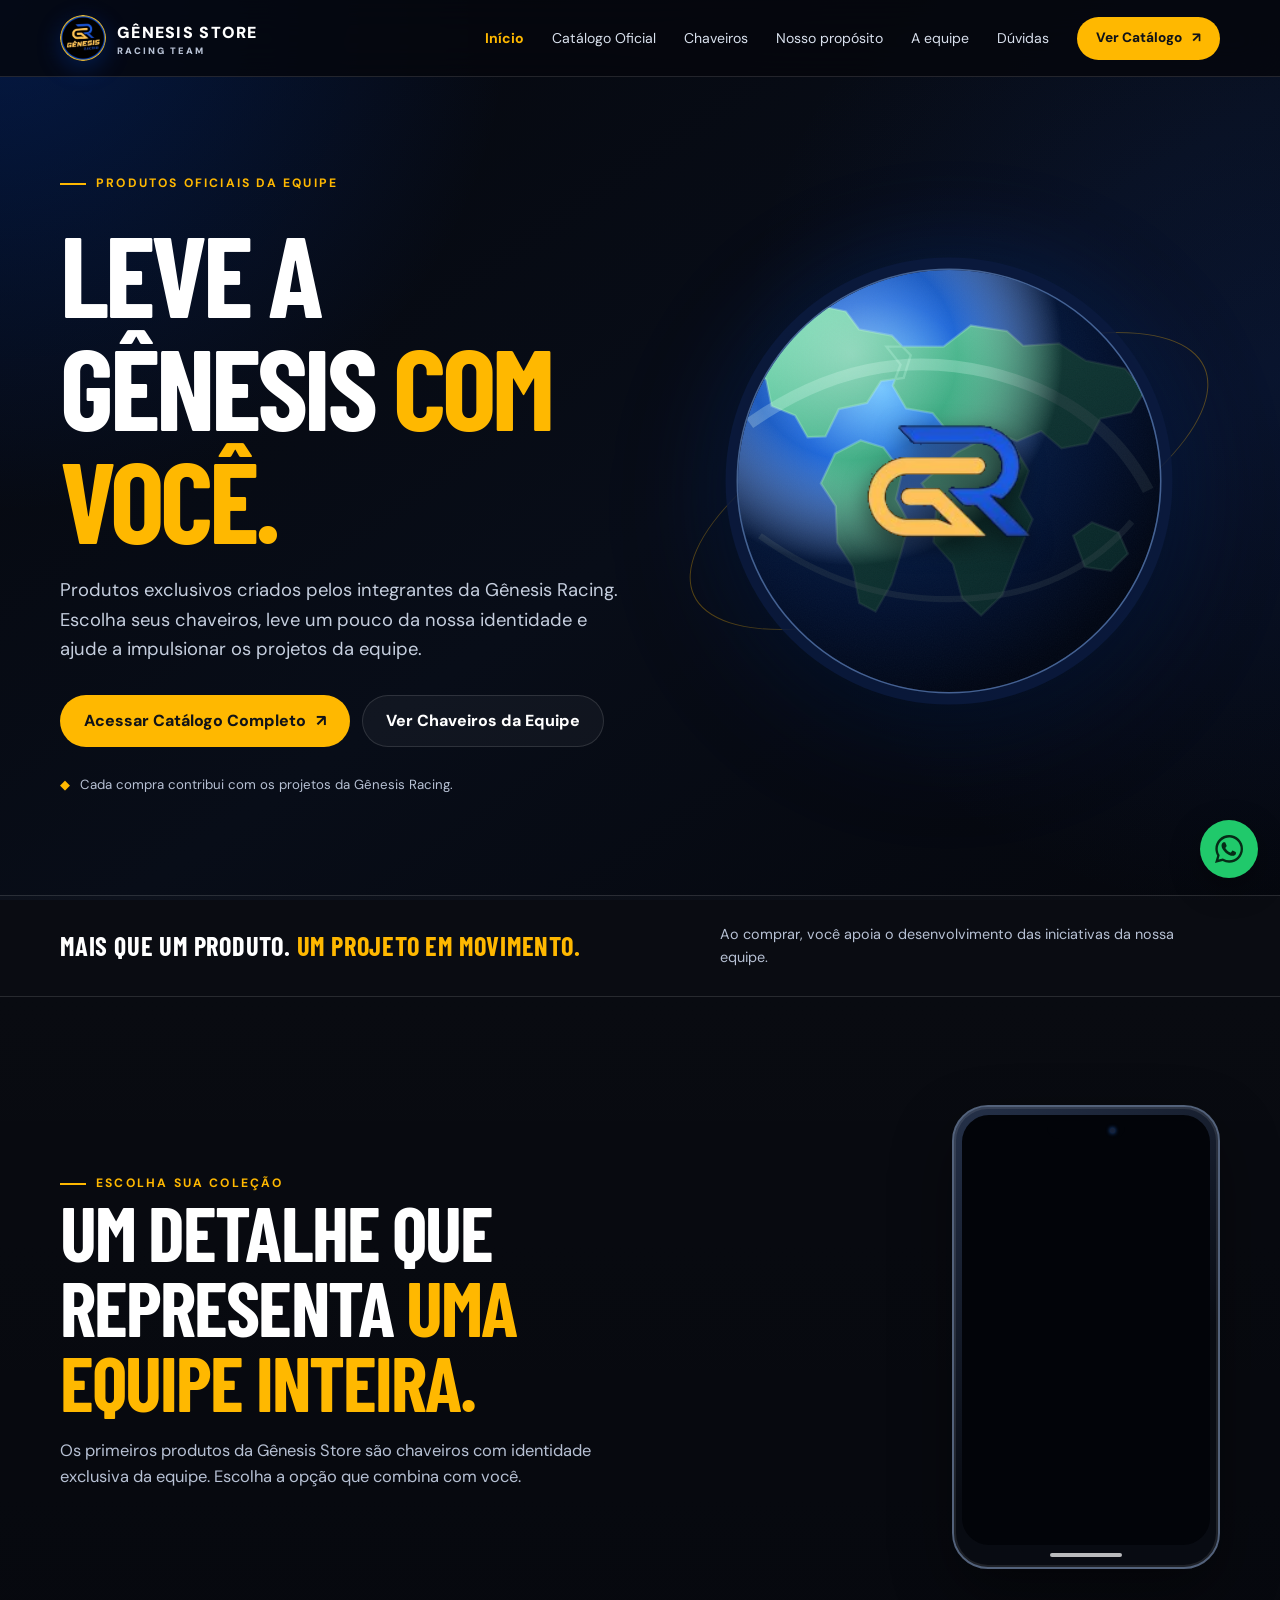
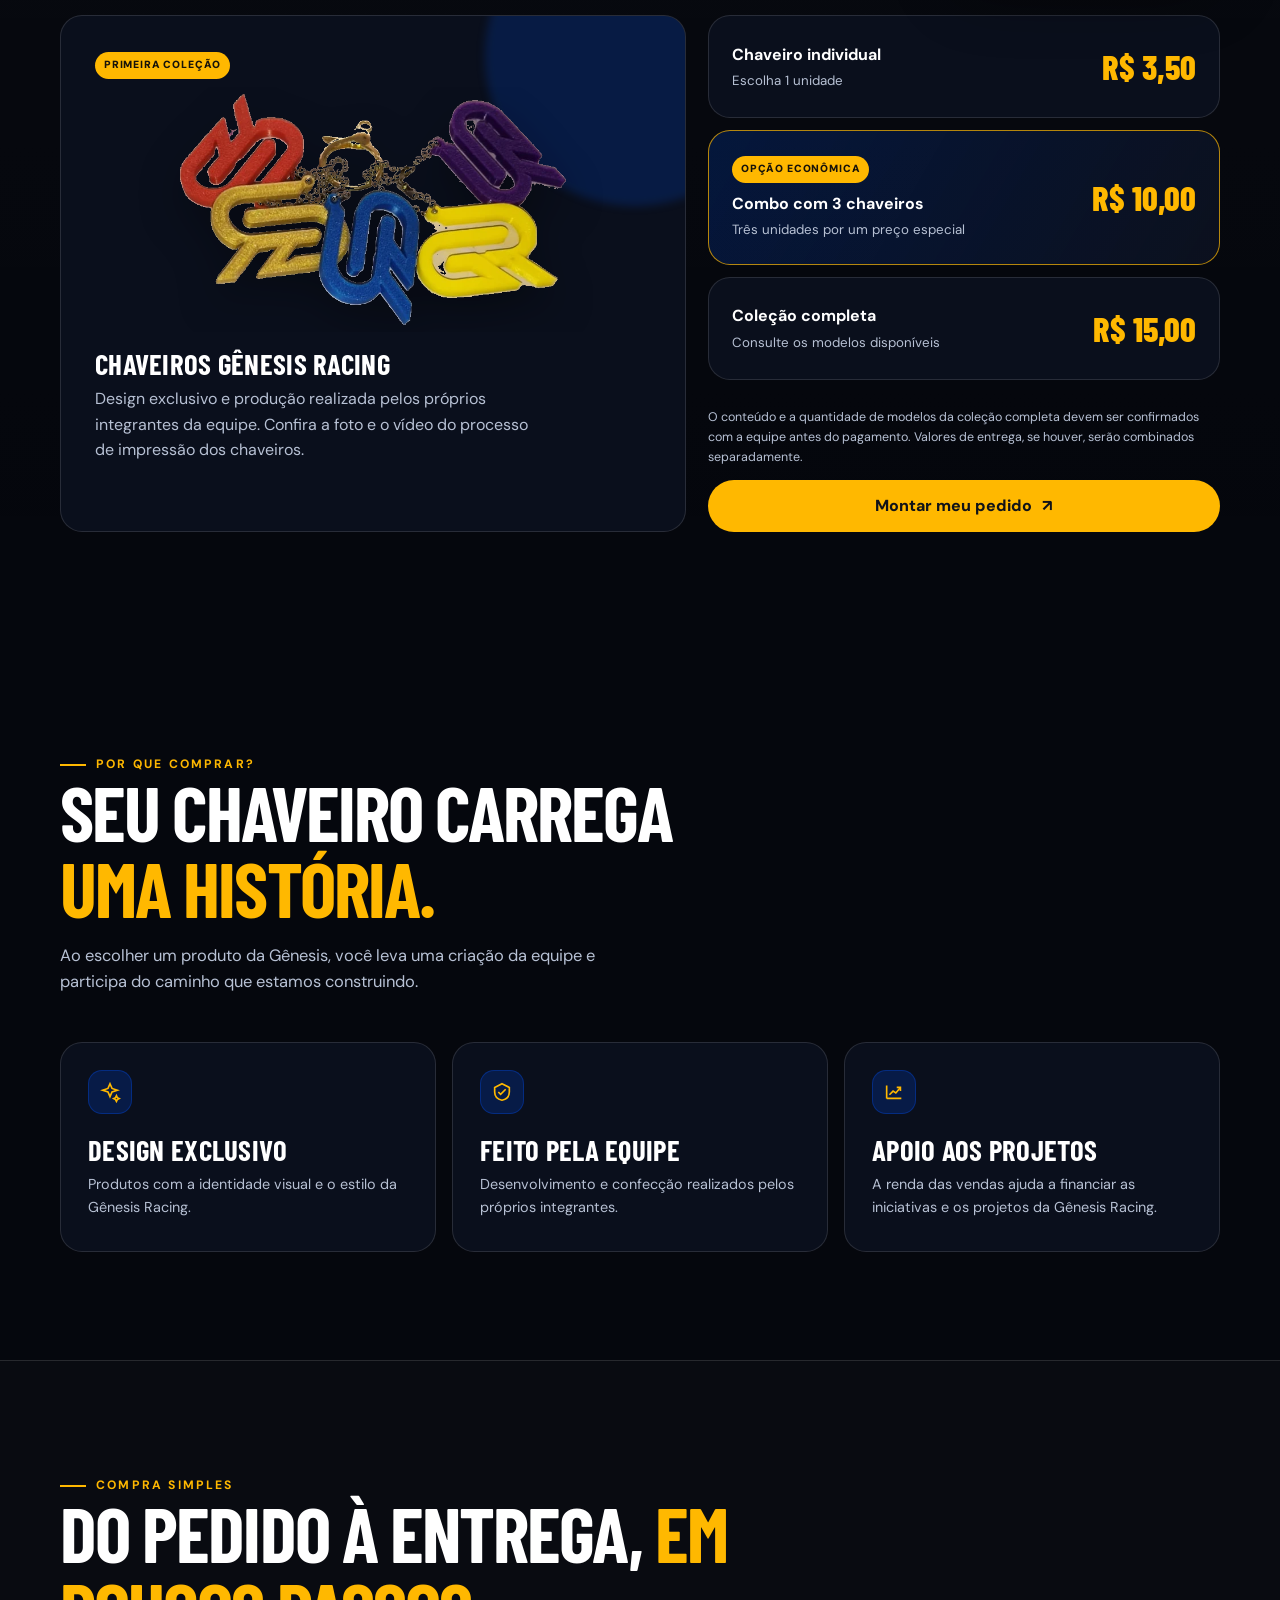
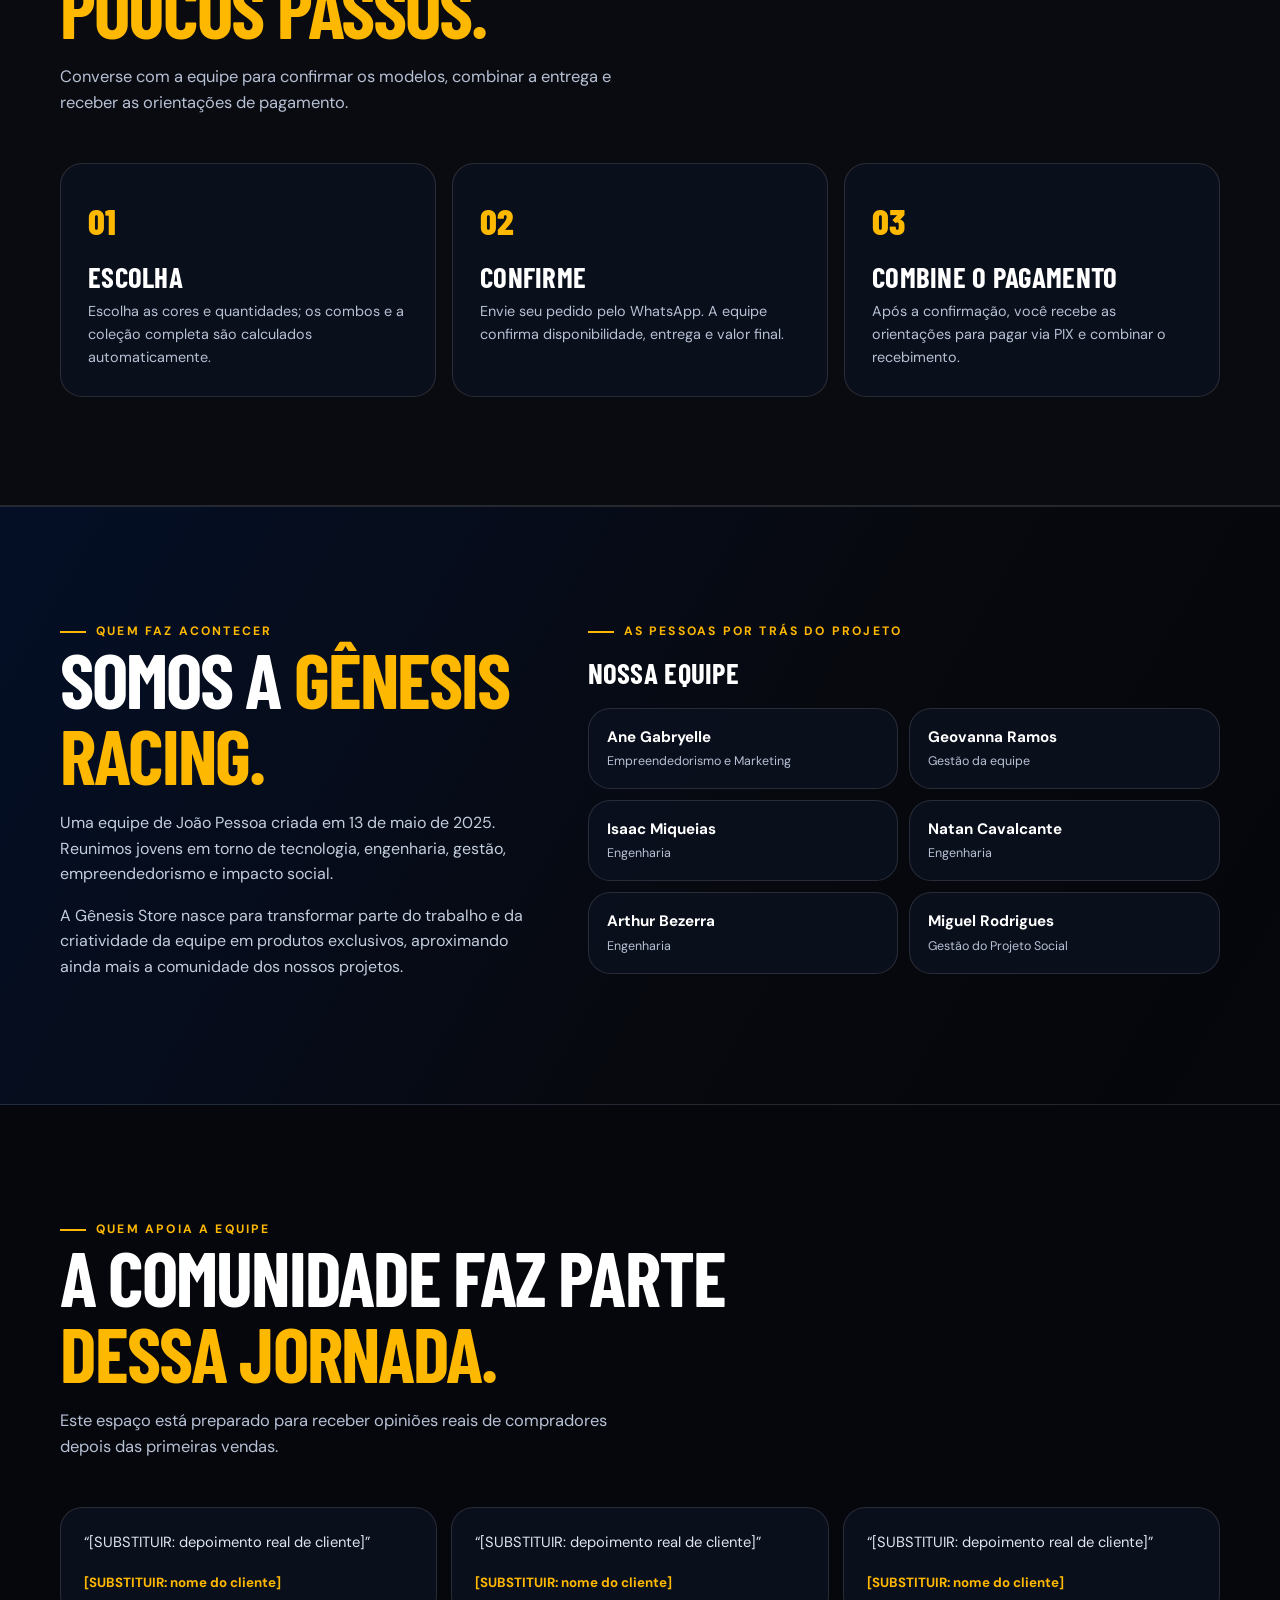
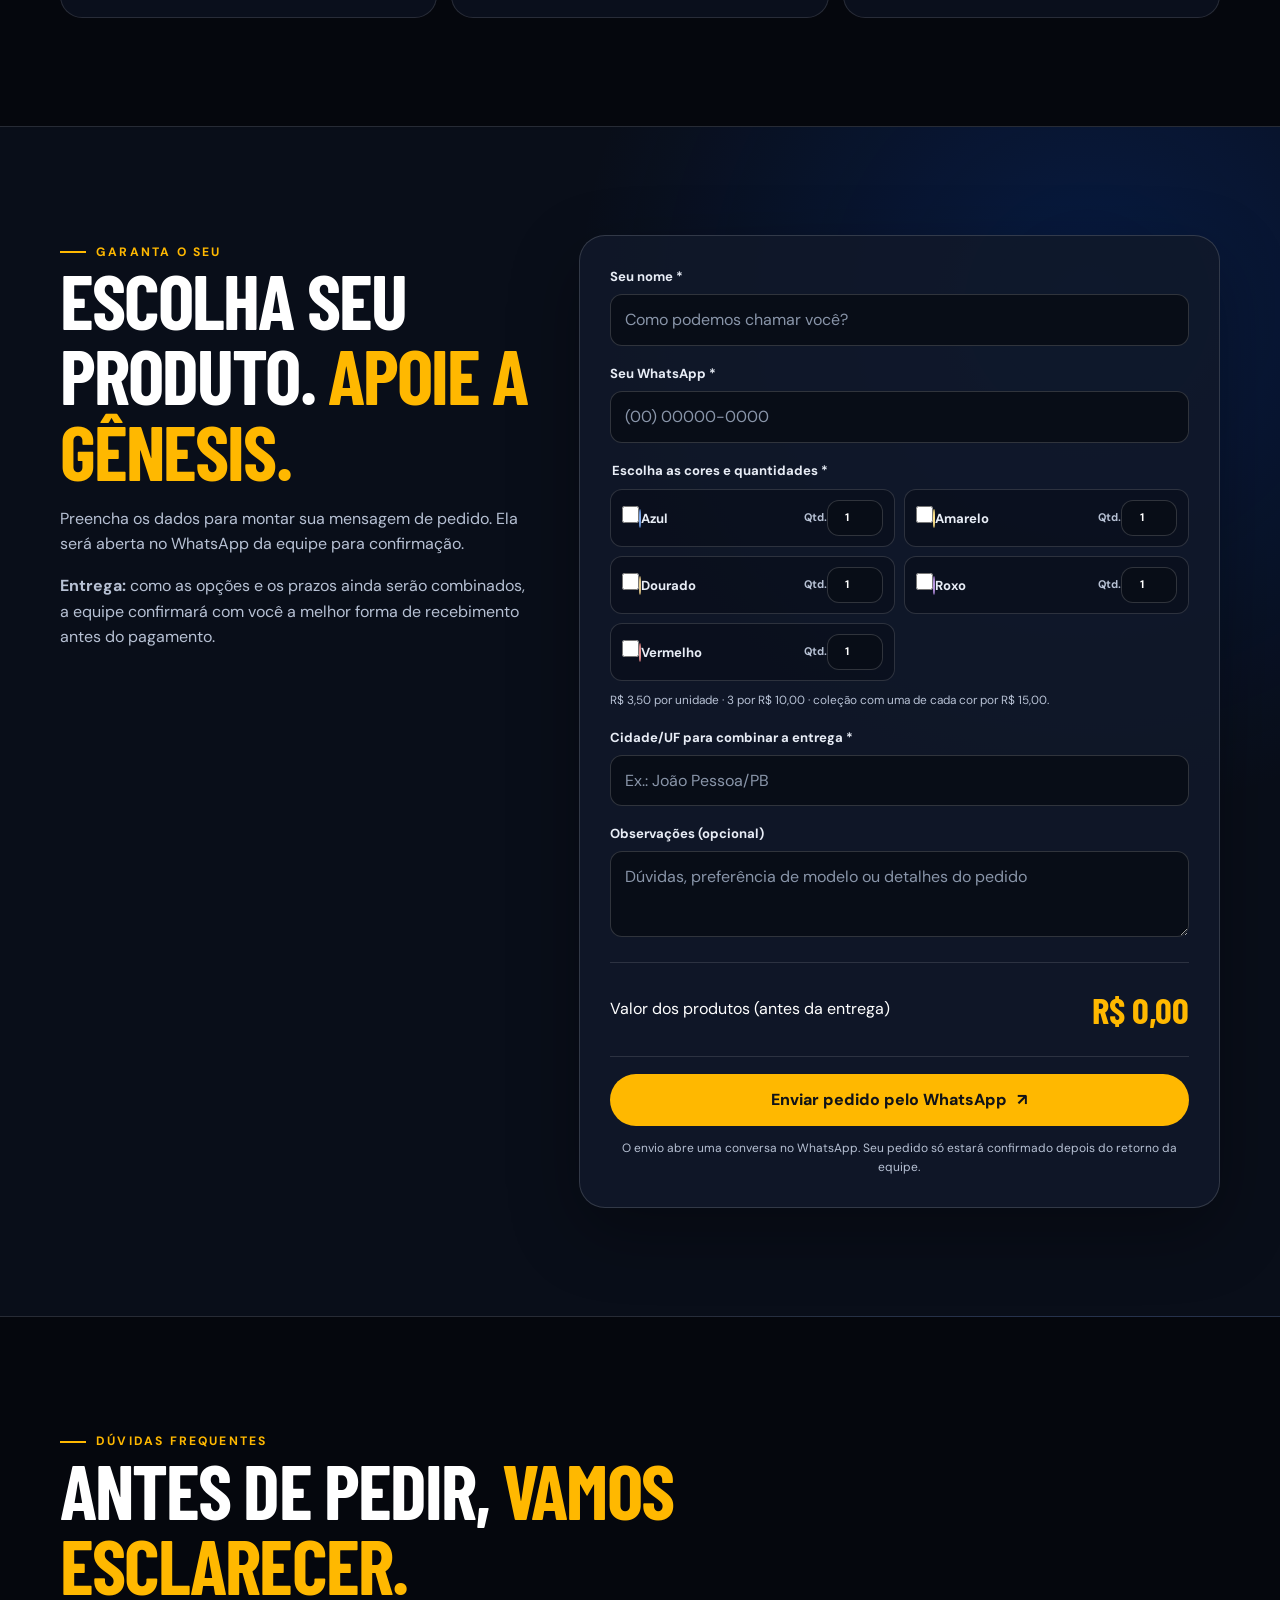
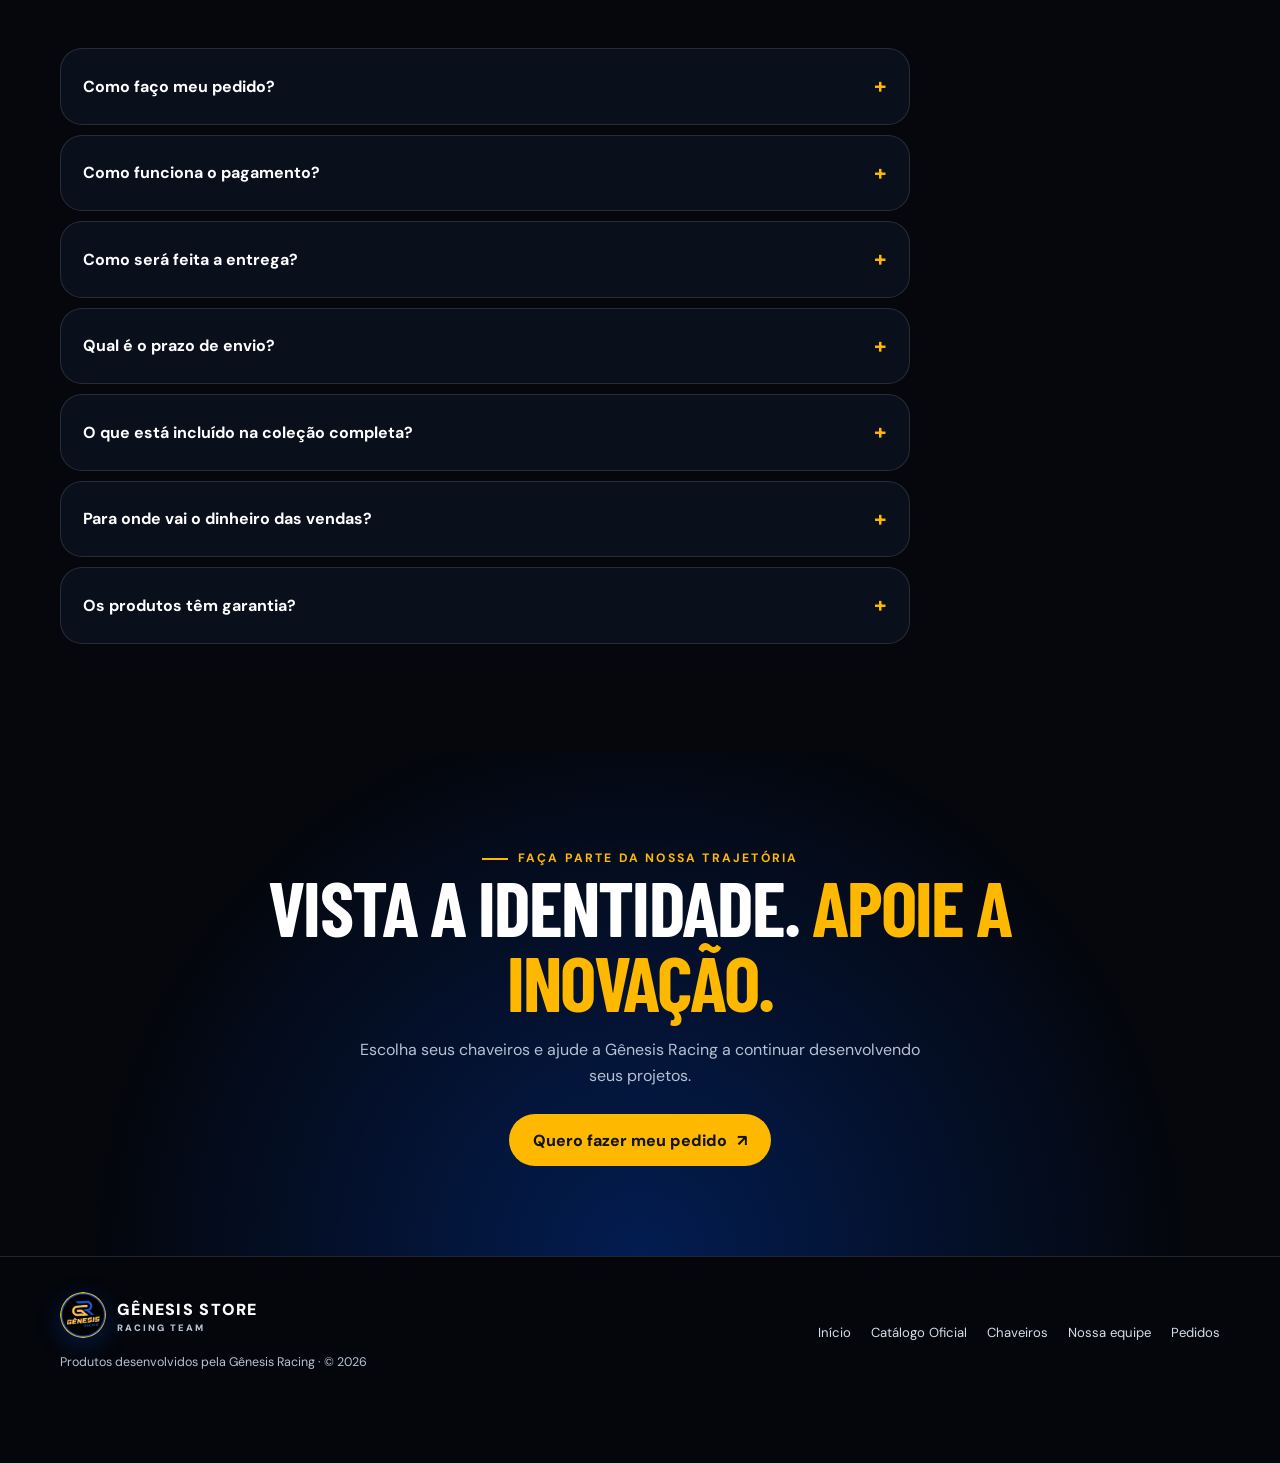
<file: index.html>
<!DOCTYPE html>
<html lang="pt-BR">
<head>
  <meta charset="UTF-8">
  <meta name="viewport" content="width=device-width, initial-scale=1.0">
  <meta name="theme-color" content="#05070d">
  <meta name="description" content="Conheça os produtos exclusivos da Gênesis Racing. Adquira chaveiros desenvolvidos pela equipe e ajude a impulsionar nossos projetos.">
  <meta property="og:title" content="Gênesis Store | Produtos exclusivos Gênesis Racing">
  <meta property="og:description" content="Leve um pedaço da Gênesis Racing com você. Conheça nossos chaveiros e apoie os projetos da equipe.">
  <meta property="og:type" content="website">
  <meta property="og:url" content="[SUBSTITUIR: endereço do site]">
  <title>Gênesis Store | Produtos exclusivos Gênesis Racing</title>
  <link rel="icon" type="image/svg+xml" href="data:image/svg+xml,%3Csvg xmlns='http://www.w3.org/2000/svg' viewBox='0 0 64 64'%3E%3Crect width='64' height='64' rx='16' fill='%230048d6'/%3E%3Cpath d='M45 18H29a14 14 0 1 0 0 28h8V34h-9' fill='none' stroke='%23ffb800' stroke-width='7' stroke-linecap='round' stroke-linejoin='round'/%3E%3C/svg%3E">
  <link rel="preconnect" href="https://fonts.googleapis.com">
  <link rel="preconnect" href="https://fonts.gstatic.com" crossorigin>
  <link href="https://fonts.googleapis.com/css2?family=Barlow+Condensed:wght@600;700;800;900&family=DM+Sans:wght@400;500;600;700&display=swap" rel="stylesheet">
  
  <script type="application/ld+json">
  {
    "@context": "https://schema.org",
    "@type": "Store",
    "name": "Gênesis Store",
    "description": "Loja de produtos exclusivos desenvolvidos pela equipe Gênesis Racing.",
    "areaServed": "BR",
    "currenciesAccepted": "BRL",
    "paymentAccepted": "PIX",
    "parentOrganization": {
      "@type": "Organization",
      "name": "Gênesis Racing",
      "foundingDate": "2025-05-13",
      "numberOfEmployees": 6
    }
  }
  </script>

  <script type="application/ld+json">
  {
    "@context": "https://schema.org",
    "@type": "FAQPage",
    "mainEntity": [
      {"@type":"Question","name":"Como faço meu pedido?","acceptedAnswer":{"@type":"Answer","text":"Preencha o formulário da página. O WhatsApp será aberto com os dados do pedido para a equipe verificar a disponibilidade e confirmar os próximos passos."}},
      {"@type":"Question","name":"Como funciona o pagamento?","acceptedAnswer":{"@type":"Answer","text":"O pagamento será combinado diretamente com a equipe. Aguarde a confirmação do pedido e do valor final antes de pagar."}},
      {"@type":"Question","name":"Como será feita a entrega?","acceptedAnswer":{"@type":"Answer","text":"A forma de entrega será combinada diretamente pelo WhatsApp, de acordo com a cidade informada e as possibilidades disponíveis."}},
      {"@type":"Question","name":"Qual é o prazo de envio?","acceptedAnswer":{"@type":"Answer","text":"O prazo ainda não está definido. A equipe informará a previsão de recebimento durante a confirmação do pedido."}},
      {"@type":"Question","name":"O que está incluído na coleção completa?","acceptedAnswer":{"@type":"Answer","text":"A composição e a quantidade de modelos da coleção completa precisam ser confirmadas com a equipe antes da compra."}},
      {"@type":"Question","name":"Para onde vai o dinheiro das vendas?","acceptedAnswer":{"@type":"Answer","text":"A renda obtida com a venda dos produtos ajuda a financiar os projetos e as iniciativas da Gênesis Racing."}},
      {"@type":"Question","name":"Os produtos têm garantia?","acceptedAnswer":{"@type":"Answer","text":"A equipe não oferece uma garantia comercial adicional. Isso não afasta os direitos que o consumidor possui conforme a legislação aplicável. Se houver algum problema com o produto, entre em contato pelo WhatsApp."}}
    ]
  }
  </script>

  <!-- Estilos externalizados -->
  <link rel="stylesheet" href="css/styles.css">
</head>
<body>
  <!-- CABEÇALHO E MENU -->
  <header class="topbar">
    <div class="container nav">
      <a class="brand" href="#inicio" aria-label="Gênesis Store - início">
        <img class="brand-logo" src="genesis-assets/logo-circular.webp" alt="Logo Gênesis Racing">
        <span>GÊNESIS STORE<small>RACING TEAM</small></span>
      </a>
      <button class="menu-toggle" id="menuToggle" aria-label="Abrir menu" aria-expanded="false">MENU</button>
      <nav class="nav-links" id="navLinks" aria-label="Navegação principal">
        <a href="index.html" style="color: var(--yellow); font-weight: 700;">Início</a>
        <a href="catalogo.html">Catálogo Oficial</a>
        <a href="#produtos">Chaveiros</a>
        <a href="#proposito">Nosso propósito</a>
        <a href="#equipe">A equipe</a>
        <a href="#duvidas">Dúvidas</a>
        <a class="btn" href="catalogo.html">Ver Catálogo <span aria-hidden="true">↗</span></a>
      </nav>
    </div>
  </header>

  <main>
    <!-- 1. APRESENTAÇÃO PRINCIPAL -->
    <section class="hero" id="inicio">
      <div class="container hero-grid">
        <div class="hero-copy reveal">
          <span class="eyebrow">Produtos oficiais da equipe</span>
          <h1>Leve a Gênesis <span class="accent">com você.</span></h1>
          <p>Produtos exclusivos criados pelos integrantes da Gênesis Racing. Escolha seus chaveiros, leve um pouco da nossa identidade e ajude a impulsionar os projetos da equipe.</p>
          <div class="hero-actions">
            <a class="btn" href="catalogo.html">Acessar Catálogo Completo <span aria-hidden="true">↗</span></a>
            <a class="btn secondary" href="#produtos">Ver Chaveiros da Equipe</a>
          </div>
          <div class="hero-note"><span>◆</span> Cada compra contribui com os projetos da Gênesis Racing.</div>
        </div>
        <div class="hero-art reveal" aria-label="Planeta Terra com a logo oficial da Gênesis Racing no centro">
          <div class="earth-wrap"><span class="earth-orbit" aria-hidden="true"></span><img class="earth-globe" src="genesis-assets/terra-realista.svg" alt="Terra com continentes visíveis"><img class="earth-logo" src="genesis-assets/logo-simbolo.webp" alt="Símbolo Gênesis Racing"></div>
        </div>
      </div>
    </section>

    <!-- FAIXA DE PROPÓSITO -->
    <section class="purpose-strip">
      <div class="container purpose-inner">
        <strong>Mais que um produto. <span class="accent">Um projeto em movimento.</span></strong>
        <p>Ao comprar, você apoia o desenvolvimento das iniciativas da nossa equipe.</p>
      </div>
    </section>

    <!-- 2. PRODUTOS E PREÇOS -->
    <section class="section products-section" id="produtos">
      <div class="container">
        <div class="section-head products-heading reveal">
          <div class="heading-copy"><span class="eyebrow">Escolha sua coleção</span>
          <h2>Um detalhe que representa <span class="accent">uma equipe inteira.</span></h2>
          <p>Os primeiros produtos da Gênesis Store são chaveiros com identidade exclusiva da equipe. Escolha a opção que combina com você.</p></div>
          <div class="phone-shell" aria-label="Celular exibindo a impressão dos chaveiros"><div class="phone-screen"><span class="phone-speaker" aria-hidden="true"></span><iframe style="width:100%; aspect-ratio:478/850; border:0; border-radius:21px; display:block;" src="https://www.youtube-nocookie.com/embed/QlysK0SUTPg?autoplay=1&mute=1&loop=1&playlist=QlysK0SUTPg&playsinline=1&rel=0" title="Vídeo da impressão dos chaveiros Gênesis Racing no YouTube Shorts" loading="lazy" allow="accelerometer; autoplay; clipboard-write; encrypted-media; gyroscope; picture-in-picture" allowfullscreen></iframe></div><span class="phone-home" aria-hidden="true"></span></div>
        </div>
        <div class="product-grid">
          <article class="product-showcase reveal">
            <span class="tag">Primeira coleção</span>
            <div class="mini-products"><img src="genesis-assets/chaveiros-recortados.webp" alt="Chaveiros coloridos Gênesis Racing feitos pela equipe" loading="lazy"></div>
            <h3>Chaveiros Gênesis Racing</h3>
            <p>Design exclusivo e produção realizada pelos próprios integrantes da equipe. Confira a foto e o vídeo do processo de impressão dos chaveiros.</p>
          </article>
          <div class="price-list reveal" aria-label="Tabela de preços">
            <article class="price-card">
              <div><strong>Chaveiro individual</strong><small>Escolha 1 unidade</small></div>
              <span class="price">R$ 3,50</span>
            </article>
            <article class="price-card featured">
              <div><span class="tag">Opção econômica</span><strong>Combo com 3 chaveiros</strong><small>Três unidades por um preço especial</small></div>
              <span class="price">R$ 10,00</span>
            </article>
            <article class="price-card">
              <div><strong>Coleção completa</strong><small>Consulte os modelos disponíveis</small></div>
              <span class="price">R$ 15,00</span>
            </article>
            <p class="fine-print">O conteúdo e a quantidade de modelos da coleção completa devem ser confirmados com a equipe antes do pagamento. Valores de entrega, se houver, serão combinados separadamente.</p>
            <a class="btn" href="#pedido">Montar meu pedido <span aria-hidden="true">↗</span></a>
          </div>
        </div>
      </div>
    </section>

    <!-- 3. BENEFÍCIOS E PROPÓSITO -->
    <section class="section" id="proposito">
      <div class="container">
        <div class="section-head reveal">
          <span class="eyebrow">Por que comprar?</span>
          <h2>Seu chaveiro carrega <span class="accent">uma história.</span></h2>
          <p>Ao escolher um produto da Gênesis, você leva uma criação da equipe e participa do caminho que estamos construindo.</p>
        </div>
        <div class="impact-grid">
          <article class="info-card reveal">
            <div class="icon-box"><svg viewBox="0 0 24 24" fill="none" stroke="currentColor" stroke-width="1.8"><path d="M12 3l2.2 5.1L20 10l-5.8 1.9L12 17l-2.2-5.1L4 10l5.8-1.9L12 3z"/><path d="M19 16l1 2.2 2 1-2 1-1 2-1-2-2-1 2-1 1-2.2z"/></svg></div>
            <h3>Design exclusivo</h3>
            <p>Produtos com a identidade visual e o estilo da Gênesis Racing.</p>
          </article>
          <article class="info-card reveal">
            <div class="icon-box"><svg viewBox="0 0 24 24" fill="none" stroke="currentColor" stroke-width="1.8"><path d="M12 3l8 4v5c0 5-3.5 8-8 9-4.5-1-8-4-8-9V7l8-4z"/><path d="M8 12l2.5 2.5L16 9"/></svg></div>
            <h3>Feito pela equipe</h3>
            <p>Desenvolvimento e confecção realizados pelos próprios integrantes.</p>
          </article>
          <article class="info-card reveal">
            <div class="icon-box"><svg viewBox="0 0 24 24" fill="none" stroke="currentColor" stroke-width="1.8"><path d="M4 19V5m0 14h16"/><path d="M7 15l4-4 3 2 5-6"/><path d="M15 7h4v4"/></svg></div>
            <h3>Apoio aos projetos</h3>
            <p>A renda das vendas ajuda a financiar as iniciativas e os projetos da Gênesis Racing.</p>
          </article>
        </div>
      </div>
    </section>

    <!-- 4. COMO FUNCIONA -->
    <section class="section" style="background:rgba(255,255,255,.018);border-block:1px solid var(--line)">
      <div class="container">
        <div class="section-head reveal">
          <span class="eyebrow">Compra simples</span>
          <h2>Do pedido à entrega, <span class="accent">em poucos passos.</span></h2>
          <p>Converse com a equipe para confirmar os modelos, combinar a entrega e receber as orientações de pagamento.</p>
        </div>
        <div class="steps">
          <article class="step-card reveal"><h3>Escolha</h3><p>Escolha as cores e quantidades; os combos e a coleção completa são calculados automaticamente.</p></article>
          <article class="step-card reveal"><h3>Confirme</h3><p>Envie seu pedido pelo WhatsApp. A equipe confirma disponibilidade, entrega e valor final.</p></article>
          <article class="step-card reveal"><h3>Combine o pagamento</h3><p>Após a confirmação, você recebe as orientações para pagar via PIX e combinar o recebimento.</p></article>
        </div>
      </div>
    </section>

    <!-- 5. SOBRE A GÊNESIS E INTEGRANTES -->
    <section class="section about-section" id="equipe">
      <div class="container about-grid">
        <div class="about-copy reveal">
          <span class="eyebrow">Quem faz acontecer</span>
          <h2>Somos a <span class="accent">Gênesis Racing.</span></h2>
          <p>Uma equipe de João Pessoa criada em 13 de maio de 2025. Reunimos jovens em torno de tecnologia, engenharia, gestão, empreendedorismo e impacto social.</p>
          <p>A Gênesis Store nasce para transformar parte do trabalho e da criatividade da equipe em produtos exclusivos, aproximando ainda mais a comunidade dos nossos projetos.</p>
        </div>
        <div class="reveal">
          <span class="eyebrow">As pessoas por trás do projeto</span>
          <h3 style="margin:18px 0 20px">Nossa equipe</h3>
          <div class="team-grid">
            <div class="team-card"><strong>Ane Gabryelle</strong><span>Empreendedorismo e Marketing</span></div>
            <div class="team-card"><strong>Geovanna Ramos</strong><span>Gestão da equipe</span></div>
            <div class="team-card"><strong>Isaac Miqueias</strong><span>Engenharia</span></div>
            <div class="team-card"><strong>Natan Cavalcante</strong><span>Engenharia</span></div>
            <div class="team-card"><strong>Arthur Bezerra</strong><span>Engenharia</span></div>
            <div class="team-card"><strong>Miguel Rodrigues</strong><span>Gestão do Projeto Social</span></div>
          </div>
        </div>
      </div>
    </section>

    <!-- 6. DEPOIMENTOS: SUBSTITUIR ANTES DE PUBLICAR -->
    <section class="section" aria-labelledby="depoimentos-title">
      <div class="container">
        <div class="section-head reveal">
          <span class="eyebrow">Quem apoia a equipe</span>
          <h2 id="depoimentos-title">A comunidade faz parte <span class="accent">dessa jornada.</span></h2>
          <p>Este espaço está preparado para receber opiniões reais de compradores depois das primeiras vendas.</p>
        </div>
        <div class="quotes">
          <article class="quote-card reveal"><p>“[SUBSTITUIR: depoimento real de cliente]”</p><small>[SUBSTITUIR: nome do cliente]</small></article>
          <article class="quote-card reveal"><p>“[SUBSTITUIR: depoimento real de cliente]”</p><small>[SUBSTITUIR: nome do cliente]</small></article>
          <article class="quote-card reveal"><p>“[SUBSTITUIR: depoimento real de cliente]”</p><small>[SUBSTITUIR: nome do cliente]</small></article>
        </div>
      </div>
    </section>

    <!-- 7. FORMULÁRIO DE PEDIDO -->
    <section class="section order-section" id="pedido">
      <div class="container order-grid">
        <div class="order-copy reveal">
          <span class="eyebrow">Garanta o seu</span>
          <h2>Escolha seu produto. <span class="accent">Apoie a Gênesis.</span></h2>
          <p>Preencha os dados para montar sua mensagem de pedido. Ela será aberta no WhatsApp da equipe para confirmação.</p>
          <p><strong>Entrega:</strong> como as opções e os prazos ainda serão combinados, a equipe confirmará com você a melhor forma de recebimento antes do pagamento.</p>
        </div>
        <form class="order-panel reveal" id="orderForm">
          <div class="field">
            <label for="customerName">Seu nome *</label>
            <input id="customerName" name="customerName" type="text" placeholder="Como podemos chamar você?" autocomplete="name" required>
          </div>
          <div class="field">
            <label for="customerPhone">Seu WhatsApp *</label>
            <input id="customerPhone" name="customerPhone" type="tel" placeholder="(00) 00000-0000" autocomplete="tel" required>
          </div>
          <div class="field">
            <fieldset class="color-fieldset">
              <legend>Escolha as cores e quantidades *</legend>
              <div class="color-grid">
                <div class="color-option"><label class="color-select" for="color-blue"><input class="color-check" id="color-blue" type="checkbox" value="Azul"><span class="color-swatch" style="--swatch:#1763d9"></span><span>Azul</span></label><label class="quantity-control" for="quantity-blue">Qtd.<input class="color-quantity" id="quantity-blue" type="number" min="1" step="1" value="1" disabled aria-label="Quantidade azul"></label></div>
                <div class="color-option"><label class="color-select" for="color-yellow"><input class="color-check" id="color-yellow" type="checkbox" value="Amarelo"><span class="color-swatch" style="--swatch:#ffcf33"></span><span>Amarelo</span></label><label class="quantity-control" for="quantity-yellow">Qtd.<input class="color-quantity" id="quantity-yellow" type="number" min="1" step="1" value="1" disabled aria-label="Quantidade amarela"></label></div>
                <div class="color-option"><label class="color-select" for="color-gold"><input class="color-check" id="color-gold" type="checkbox" value="Dourado"><span class="color-swatch" style="--swatch:#d6a73a"></span><span>Dourado</span></label><label class="quantity-control" for="quantity-gold">Qtd.<input class="color-quantity" id="quantity-gold" type="number" min="1" step="1" value="1" disabled aria-label="Quantidade dourada"></label></div>
                <div class="color-option"><label class="color-select" for="color-purple"><input class="color-check" id="color-purple" type="checkbox" value="Roxo"><span class="color-swatch" style="--swatch:#7e42c6"></span><span>Roxo</span></label><label class="quantity-control" for="quantity-purple">Qtd.<input class="color-quantity" id="quantity-purple" type="number" min="1" step="1" value="1" disabled aria-label="Quantidade roxa"></label></div>
                <div class="color-option"><label class="color-select" for="color-red"><input class="color-check" id="color-red" type="checkbox" value="Vermelho"><span class="color-swatch" style="--swatch:#d84242"></span><span>Vermelho</span></label><label class="quantity-control" for="quantity-red">Qtd.<input class="color-quantity" id="quantity-red" type="number" min="1" step="1" value="1" disabled aria-label="Quantidade vermelha"></label></div>
              </div>
              <p class="color-pricing">R$ 3,50 por unidade · 3 por R$ 10,00 · coleção com uma de cada cor por R$ 15,00.</p>
            </fieldset>
          </div>
          <div class="field">
            <label for="deliveryLocation">Cidade/UF para combinar a entrega *</label>
            <input id="deliveryLocation" name="deliveryLocation" type="text" placeholder="Ex.: João Pessoa/PB" required>
          </div>
          <div class="field">
            <label for="orderNotes">Observações (opcional)</label>
            <textarea id="orderNotes" name="orderNotes" placeholder="Dúvidas, preferência de modelo ou detalhes do pedido"></textarea>
          </div>
          <div class="order-total"><span>Valor dos produtos (antes da entrega)</span><strong id="totalPrice">R$ 0,00</strong></div>
          <button class="btn" type="submit">Enviar pedido pelo WhatsApp <span aria-hidden="true">↗</span></button>
          <p class="form-note">O envio abre uma conversa no WhatsApp. Seu pedido só estará confirmado depois do retorno da equipe.</p>
        </form>
      </div>
    </section>

    <!-- 8. PERGUNTAS FREQUENTES -->
    <section class="section" id="duvidas">
      <div class="container">
        <div class="section-head reveal">
          <span class="eyebrow">Dúvidas frequentes</span>
          <h2>Antes de pedir, <span class="accent">vamos esclarecer.</span></h2>
        </div>
        <div class="faq-list">
          <article class="faq-item reveal">
            <button class="faq-question" type="button" aria-expanded="false"><span>Como faço meu pedido?</span><span>+</span></button>
            <div class="faq-answer">Preencha o formulário desta página. O WhatsApp será aberto com os dados do pedido para a equipe verificar a disponibilidade e confirmar os próximos passos.</div>
          </article>
          <article class="faq-item reveal">
            <button class="faq-question" type="button" aria-expanded="false"><span>Como funciona o pagamento?</span><span>+</span></button>
            <div class="faq-answer">O pagamento será combinado diretamente com a equipe. Aguarde a confirmação do pedido e do valor final antes de pagar.</div>
          </article>
          <article class="faq-item reveal">
            <button class="faq-question" type="button" aria-expanded="false"><span>Como será feita a entrega?</span><span>+</span></button>
            <div class="faq-answer">A forma de entrega será combinada diretamente pelo WhatsApp, de acordo com a cidade informada e as possibilidades disponíveis.</div>
          </article>
          <article class="faq-item reveal">
            <button class="faq-question" type="button" aria-expanded="false"><span>Qual é o prazo de envio?</span><span>+</span></button>
            <div class="faq-answer">O prazo ainda não está definido. A equipe informará a previsão de recebimento durante a confirmação do pedido.</div>
          </article>
          <article class="faq-item reveal">
            <button class="faq-question" type="button" aria-expanded="false"><span>O que está incluído na coleção completa?</span><span>+</span></button>
            <div class="faq-answer">A composição e a quantidade de modelos da coleção completa precisam ser confirmadas com a equipe antes da compra.</div>
          </article>
          <article class="faq-item reveal">
            <button class="faq-question" type="button" aria-expanded="false"><span>Para onde vai o dinheiro das vendas?</span><span>+</span></button>
            <div class="faq-answer">A renda obtida com a venda dos produtos ajuda a financiar os projetos e as iniciativas da Gênesis Racing.</div>
          </article>
          <article class="faq-item reveal">
            <button class="faq-question" type="button" aria-expanded="false"><span>Os produtos têm garantia?</span><span>+</span></button>
            <div class="faq-answer">A equipe não oferece uma garantia comercial adicional. Isso não afasta os direitos que o consumidor possui conforme a legislação aplicável. Se houver algum problema com o produto, entre em contato pelo WhatsApp.</div>
          </article>
        </div>
      </div>
    </section>

    <!-- 9. CHAMADA FINAL -->
    <section class="final-cta">
      <div class="container reveal">
        <span class="eyebrow">Faça parte da nossa trajetória</span>
        <h2>Vista a identidade. <span class="accent">Apoie a inovação.</span></h2>
        <p>Escolha seus chaveiros e ajude a Gênesis Racing a continuar desenvolvendo seus projetos.</p>
        <a class="btn" href="#pedido">Quero fazer meu pedido <span aria-hidden="true">↗</span></a>
      </div>
    </section>
  </main>

  <!-- RODAPÉ -->
  <footer>
    <div class="container footer-inner">
      <div>
        <a class="brand" href="#inicio"><img class="brand-logo" src="genesis-assets/logo-circular.webp" alt="Logo Gênesis Racing"><span>GÊNESIS STORE<small>RACING TEAM</small></span></a>
        <p>Produtos desenvolvidos pela Gênesis Racing · © <span id="currentYear"></span></p>
      </div>
      <div class="footer-links"><a href="index.html">Início</a><a href="catalogo.html">Catálogo Oficial</a><a href="#produtos">Chaveiros</a><a href="#equipe">Nossa equipe</a><a href="#pedido">Pedidos</a></div>
    </div>
  </footer>

  <!-- BOTÃO FLUTUANTE DO WHATSAPP -->
  <a class="whatsapp-float" id="whatsappFloat" href="#" target="_blank" rel="noopener" aria-label="Falar com a Gênesis Racing pelo WhatsApp">
    <svg viewBox="0 0 24 24" fill="currentColor" aria-hidden="true"><path d="M20.5 3.5A11.8 11.8 0 0 0 12.1 0C5.6 0 .3 5.3.3 11.8c0 2.1.6 4.1 1.6 5.9L0 24l6.5-1.7a11.8 11.8 0 0 0 5.6 1.4h.1c6.5 0 11.8-5.3 11.8-11.8 0-3.2-1.2-6.1-3.5-8.4ZM12.2 21.7a9.8 9.8 0 0 1-5-1.4l-.4-.2-3.8 1 1-3.7-.2-.4a9.8 9.8 0 1 1 8.4 4.7Zm5.4-7.3c-.3-.2-1.8-.9-2.1-1-.3-.1-.5-.2-.7.2-.2.3-.8 1-1 1.2-.2.2-.4.2-.7.1-.3-.2-1.3-.5-2.4-1.5-.9-.8-1.5-1.8-1.7-2.1-.2-.3 0-.5.1-.6l.5-.6c.2-.2.2-.3.3-.5.1-.2 0-.4 0-.6-.1-.2-.7-1.7-1-2.3-.2-.6-.5-.5-.7-.5h-.6c-.2 0-.6.1-.9.4-.3.3-1.1 1.1-1.1 2.6s1.1 3 1.2 3.2c.2.2 2.2 3.4 5.3 4.7.7.3 1.3.5 1.7.6.7.2 1.4.2 1.9.1.6-.1 1.8-.7 2.1-1.4.3-.7.3-1.3.2-1.4-.1-.1-.3-.2-.6-.4Z"/></svg>
  </a>

  <!-- BOTÃO FIXO NO CELULAR APÓS ROLAR A PÁGINA -->
  <div class="mobile-cta" id="mobileCta"><a class="btn" href="#pedido">Fazer meu pedido</a></div>

  <!-- Scripts externalizados -->
  <script src="js/main.js" defer></script>
</body>
</html>
</file>
<file: css/styles.css>
/* =========================================================
   GÊNESIS STORE — CORES E CONFIGURAÇÕES PRINCIPAIS
   Para trocar as cores, altere os códigos abaixo.
   ========================================================= */
:root {
  --blue: #0048d6;       /* Azul principal da Gênesis */
  --blue-light: #1753dc; /* Azul complementar */
  --yellow: #ffb800;     /* Amarelo de destaque */
  --black: #05070d;      /* Fundo escuro */
  --surface: #0d1220;    /* Fundo dos cartões */
  --surface-2: #121a2b;
  --white: #ffffff;
  --muted: #b7c1d4;
  --line: rgba(255,255,255,.12);
  --radius: 22px;
  --shadow: 0 24px 70px rgba(0,0,0,.32);
  --max: 1160px;
}

* { box-sizing: border-box; }
html { scroll-behavior: smooth; scroll-padding-top: 90px; }
body {
  margin: 0;
  color: var(--white);
  background: var(--black);
  font-family: "DM Sans", Arial, sans-serif;
  line-height: 1.6;
  overflow-x: hidden;
}
body::before {
  content: "";
  position: fixed;
  inset: 0;
  z-index: -2;
  pointer-events: none;
  background:
    radial-gradient(circle at 0% 0%, rgba(0,72,214,.28), transparent 32rem),
    radial-gradient(circle at 100% 42%, rgba(23,83,220,.13), transparent 34rem),
    linear-gradient(145deg, #05070d 0%, #080d18 55%, #05070d 100%);
}
a { color: inherit; text-decoration: none; }
button, input, select, textarea { font: inherit; }
button, a { -webkit-tap-highlight-color: transparent; }
.container { width: min(var(--max), calc(100% - 40px)); margin-inline: auto; }
.eyebrow {
  display: inline-flex; align-items: center; gap: 10px;
  color: var(--yellow); font-size: .76rem; font-weight: 700;
  letter-spacing: .18em; text-transform: uppercase;
}
.eyebrow::before { content: ""; width: 26px; height: 2px; background: var(--yellow); }
h1, h2, h3, p { margin-top: 0; }
h1, h2, h3 { font-family: "Barlow Condensed", Impact, sans-serif; text-transform: uppercase; line-height: .98; }
h1 { font-size: clamp(3.4rem, 9vw, 7.6rem); letter-spacing: -.035em; margin: 22px 0; max-width: 800px; }
h2 { font-size: clamp(2.7rem, 6vw, 5rem); letter-spacing: -.025em; margin-bottom: 18px; }
h3 { font-size: 1.8rem; letter-spacing: .01em; }
.accent { color: var(--yellow); }
.muted { color: var(--muted); }
.section { padding: 108px 0; }
.section-head { max-width: 700px; margin-bottom: 46px; }
.products-heading { max-width:none; display:grid; grid-template-columns:1fr .9fr; gap:38px; align-items:center; }
.products-heading .heading-copy { max-width:700px; }
.phone-shell { position:relative; width:min(100%,268px); justify-self:end; padding:8px; border:2px solid #53627b; border-radius:36px; background:linear-gradient(145deg,#253149,#080b12 62%); box-shadow:0 24px 60px rgba(0,0,0,.45),inset 0 0 0 2px rgba(255,255,255,.09); }
.phone-screen { position:relative; padding:7px; overflow:hidden; border-radius:27px; background:#020409; }
.phone-screen video { display:block; width:100%; aspect-ratio:478/850; object-fit:cover; border-radius:21px; background:#05070d; }
.phone-speaker { position:absolute; z-index:2; top:8px; left:50%; width:78px; height:16px; transform:translateX(-50%); border-radius:0 0 12px 12px; background:#020409; }
.phone-speaker::after { content:""; position:absolute; right:10px; top:5px; width:5px; height:5px; border-radius:50%; background:#17233b; box-shadow:0 0 4px #2466cc; }
.phone-home { display:block; width:72px; height:4px; margin:8px auto 2px; border-radius:99px; background:rgba(255,255,255,.72); }
.section-head p { color: var(--muted); max-width: 590px; font-size: 1.03rem; }
.btn {
  min-height: 52px; display: inline-flex; align-items: center; justify-content: center; gap: 10px;
  padding: 0 23px; border: 1px solid transparent; border-radius: 999px;
  background: var(--yellow); color: #111318; font-weight: 800; cursor: pointer;
  transition: transform .22s ease, box-shadow .22s ease, background .22s ease;
}
.btn:hover { transform: translateY(-3px); box-shadow: 0 12px 32px rgba(255,184,0,.22); }
.btn:focus-visible, a:focus-visible, input:focus-visible, select:focus-visible, textarea:focus-visible {
  outline: 3px solid #fff; outline-offset: 3px;
}
.btn.secondary { color: var(--white); border-color: var(--line); background: rgba(255,255,255,.04); }
.btn.secondary:hover { background: rgba(255,255,255,.1); box-shadow: none; }
.topbar {
  position: sticky; top: 0; z-index: 50; border-bottom: 1px solid var(--line);
  background: rgba(5,7,13,.82); backdrop-filter: blur(18px);
}
.nav { min-height: 76px; display: flex; align-items: center; justify-content: space-between; gap: 24px; }
.brand { display: inline-flex; align-items: center; gap: 11px; font-weight: 900; letter-spacing: .08em; }
.brand-logo { width: 46px; height: 46px; flex: 0 0 auto; display: block; object-fit: contain; border-radius: 50%; box-shadow: 0 7px 24px rgba(0,72,214,.3); }
.brand small { display: block; color: var(--muted); font-size: .58rem; letter-spacing: .22em; line-height: 1.1; }
.nav-links { display: flex; align-items: center; gap: 28px; color: #d9e0ed; font-size: .88rem; }
.nav-links a:hover { color: var(--yellow); }
.nav .btn { min-height: 43px; padding-inline: 18px; font-size: .85rem; }
.menu-toggle { display: none; border: 1px solid var(--line); background: transparent; color: white; border-radius: 12px; padding: 9px 12px; }

/* Hero */
.hero { position: relative; padding: 90px 0 100px; overflow: hidden; }
.hero-grid { display: grid; grid-template-columns: 1.03fr .97fr; align-items: center; gap: 42px; }
.hero-copy { position: relative; z-index: 2; }
.hero-copy > p { max-width: 560px; color: #c5cede; font-size: clamp(1rem, 1.5vw, 1.15rem); margin-bottom: 30px; }
.hero-actions { display: flex; flex-wrap: wrap; gap: 12px; }
.hero-note { display: flex; align-items: center; gap: 10px; margin-top: 27px; color: var(--muted); font-size: .83rem; }
.hero-note span { color: var(--yellow); }
.hero-art {
  min-height: 490px; position: relative; display: grid; place-items: center; isolation: isolate;
}
.hero-art::before { content:none; }
.orbit { position: absolute; width: 105%; aspect-ratio: 1; border: 1px solid rgba(255,255,255,.12); border-radius: 50%; transform: rotate(-24deg) scaleY(.58); }
.orbit::after { content: ""; position: absolute; top: 12%; left: 14%; width: 9px; height: 9px; border-radius: 50%; background: var(--yellow); box-shadow: 0 0 22px var(--yellow); }
.orbit.two { width: 122%; transform: rotate(35deg) scaleY(.42); border-color: rgba(255,184,0,.2); }
.keychain {
  position: relative; width: 245px; height: 245px; display: grid; place-items: center;
  border-radius: 50%; transform: rotate(-9deg);
  background: linear-gradient(145deg, #202b40, #080c15 70%);
  border: 9px solid #c6d0df; box-shadow: 0 28px 55px rgba(0,0,0,.5), inset 0 0 0 3px rgba(255,255,255,.16);
}
.keychain::before { content: ""; position: absolute; inset: 12px; border: 2px solid rgba(255,255,255,.13); border-radius: 50%; }
.keychain-hole { position: absolute; top: -35px; left: calc(50% - 20px); width: 40px; height: 40px; border: 7px solid #c6d0df; border-radius: 50%; background: #111827; box-shadow: inset 0 0 0 3px #59677c; }
.keychain-logo { font-family: "Barlow Condensed", sans-serif; font-size: 7.6rem; font-weight: 900; color: var(--yellow); line-height: 1; text-shadow: 5px 5px 0 var(--blue); }
.keychain-label { position: absolute; bottom: 39px; font-size: .56rem; letter-spacing: .25em; font-weight: 800; color: white; }
.float-card {
  position: absolute; padding: 14px 17px; border: 1px solid rgba(255,255,255,.16);
  border-radius: 16px; background: rgba(11,17,30,.78); backdrop-filter: blur(14px);
  box-shadow: var(--shadow);
}
.float-card strong { display: block; color: var(--yellow); font-family: "Barlow Condensed", sans-serif; font-size: 1.7rem; line-height: 1; }
.float-card small { color: #d5deeb; font-size: .7rem; }
.float-card.price { right: 0; bottom: 67px; transform: rotate(4deg); }
.float-card.edition { left: 0; top: 85px; transform: rotate(-5deg); }

.earth-wrap { position: relative; width: min(100%, 500px); aspect-ratio: 1; margin-inline: auto; display:grid; place-items:center; }
.earth-globe { width:100%; height:100%; filter: drop-shadow(0 28px 50px rgba(0,0,0,.45)) drop-shadow(0 0 44px rgba(0,95,255,.2)); }
.earth-orbit { position:absolute; width:112%; height:42%; border:1px solid rgba(255,184,0,.35); border-radius:50%; transform:rotate(-24deg); pointer-events:none; }
.earth-orbit::after { content:""; position:absolute; left:18%; top:12%; width:8px; height:8px; border-radius:50%; background:var(--yellow); box-shadow:0 0 18px var(--yellow); }
.earth-logo { position:absolute; width:35%; height:auto; left:50%; top:50%; transform:translate(-50%,-50%); object-fit:contain; filter:drop-shadow(0 8px 12px rgba(0,0,0,.55)); }

/* Faixa de propósito */
.purpose-strip { border-block: 1px solid var(--line); background: rgba(255,255,255,.025); }
.purpose-inner { min-height: 100px; display: flex; justify-content: space-between; align-items: center; gap: 24px; }
.purpose-inner strong { font-family: "Barlow Condensed", sans-serif; text-transform: uppercase; font-size: 1.65rem; letter-spacing: .03em; }
.purpose-inner p { margin: 0; max-width: 500px; color: var(--muted); font-size: .9rem; }

/* Produtos e preços */
.products-section { background: linear-gradient(180deg, rgba(255,255,255,.018), transparent); }
.product-grid { display: grid; grid-template-columns: 1.1fr .9fr; gap: 22px; align-items: stretch; }
.product-showcase, .price-card, .info-card, .step-card, .quote-card, .faq-item, .team-card {
  border: 1px solid var(--line); border-radius: var(--radius); background: rgba(13,18,32,.82);
}
.product-showcase { padding: 34px; position: relative; overflow: hidden; min-height: 400px; }
.product-showcase::after { content: ""; position: absolute; width: 300px; height: 300px; right: -100px; top: -110px; border-radius: 50%; background: rgba(0,72,214,.22); filter: blur(4px); }
.mini-products { display:flex; align-items:center; justify-content:center; min-height:220px; position:relative; z-index:1; overflow:hidden; }
.mini-products img { width:min(100%,560px); max-height:245px; object-fit:contain; filter:drop-shadow(0 18px 20px rgba(0,0,0,.32)); }
.mini-key {
  width: 105px; height: 105px; display: grid; place-items: center; border-radius: 28px;
  border: 5px solid #aebbd0; background: linear-gradient(145deg, #1c2a42, #070b13);
  color: var(--yellow); font-family: "Barlow Condensed", sans-serif; font-size: 3.8rem; font-weight: 900;
  box-shadow: 0 18px 30px rgba(0,0,0,.3);
}
.mini-key:nth-child(2) { transform: translateY(-22px) rotate(8deg); border-color: var(--yellow); }
.mini-key:nth-child(3) { transform: rotate(-9deg); }
.product-showcase h3 { margin: 18px 0 8px; }
.product-showcase p { color: var(--muted); max-width: 450px; margin-bottom: 0; }
.price-list { display: grid; gap: 12px; }
.price-card { padding: 23px; display: flex; align-items: center; justify-content: space-between; gap: 14px; }
.price-card.featured { border-color: rgba(255,184,0,.7); background: linear-gradient(120deg, rgba(0,72,214,.23), rgba(13,18,32,.9)); }
.price-card strong { display: block; font-size: 1rem; }
.price-card small { display: block; color: var(--muted); margin-top: 3px; }
.price { font-family: "Barlow Condensed", sans-serif; font-size: 2.15rem; font-weight: 800; color: var(--yellow); white-space: nowrap; }
.tag { display: inline-block; padding: 5px 9px; border-radius: 999px; color: #17130a; background: var(--yellow); font-size: .65rem; font-weight: 900; text-transform: uppercase; letter-spacing: .08em; margin-bottom: 8px; }
.fine-print { margin: 16px 0 0; color: var(--muted); font-size: .78rem; }

/* Propósito e passos */
.impact-grid { display: grid; grid-template-columns: repeat(3, 1fr); gap: 16px; }
.info-card { padding: 27px; min-height: 210px; }
.icon-box { width: 44px; height: 44px; display: grid; place-items: center; color: var(--yellow); background: rgba(0,72,214,.24); border: 1px solid rgba(0,72,214,.4); border-radius: 14px; margin-bottom: 22px; }
.icon-box svg { width: 22px; height: 22px; }
.info-card h3 { margin-bottom: 9px; }
.info-card p { color: var(--muted); font-size: .9rem; margin-bottom: 0; }
.steps { display: grid; grid-template-columns: repeat(3, 1fr); gap: 16px; counter-reset: steps; }
.step-card { padding: 27px; counter-increment: steps; }
.step-card::before { content: "0" counter(steps); color: var(--yellow); font-family: "Barlow Condensed", sans-serif; font-size: 2.3rem; font-weight: 800; }
.step-card h3 { margin: 14px 0 8px; }
.step-card p { margin: 0; color: var(--muted); font-size: .9rem; }

/* Sobre e equipe */
.about-section { background: linear-gradient(120deg, rgba(0,72,214,.13), rgba(255,255,255,.012) 58%, transparent); border-block: 1px solid var(--line); }
.about-grid { display: grid; grid-template-columns: .85fr 1.15fr; gap: 60px; align-items: start; }
.about-copy p { color: #c3cede; }

.team-grid { display: grid; grid-template-columns: repeat(2, 1fr); gap: 11px; }
.team-card { padding: 16px 18px; }
.team-card strong { display: block; font-size: .95rem; }
.team-card span { display: block; color: var(--muted); font-size: .78rem; margin-top: 3px; }

/* Depoimentos-modelo */
.quotes { display: grid; grid-template-columns: repeat(3, 1fr); gap: 14px; }
.quote-card { padding: 23px; }
.quote-card p { color: #e0e6f0; font-size: .92rem; }
.quote-card small { color: var(--yellow); font-weight: 700; }

/* Pedido */
.order-section { background: radial-gradient(circle at 85% 15%, rgba(0,72,214,.22), transparent 32rem), #090e19; border-block: 1px solid var(--line); }
.order-grid { display: grid; grid-template-columns: .85fr 1.15fr; gap: 45px; align-items: start; }
.order-copy p { color: var(--muted); }
.order-panel { padding: 30px; border: 1px solid rgba(255,255,255,.15); border-radius: 26px; background: rgba(17,25,42,.88); box-shadow: var(--shadow); }
.field { margin-bottom: 17px; }
.field label { display: block; margin-bottom: 7px; font-size: .82rem; font-weight: 700; color: #e8edf6; }
.color-fieldset { min-width:0; margin:0 0 17px; padding:0; border:0; }
.color-fieldset legend { margin-bottom:8px; font-size:.82rem; font-weight:700; color:#e8edf6; }
.color-grid { display:grid; grid-template-columns:repeat(2,minmax(0,1fr)); gap:9px; }
.color-option { min-width:0; display:flex; align-items:center; justify-content:space-between; gap:9px; padding:10px 11px; border:1px solid rgba(255,255,255,.14); border-radius:12px; background:rgba(5,9,18,.42); }
.color-select { display:flex; align-items:center; gap:8px; margin:0!important; cursor:pointer; }
.color-select input { width:17px!important; min-height:17px!important; margin:0; accent-color:var(--yellow); }
.color-swatch { width:14px; height:14px; flex:0 0 14px; border:1px solid rgba(255,255,255,.45); border-radius:50%; background:var(--swatch); }
.quantity-control { display:flex; align-items:center; gap:5px; margin:0!important; color:var(--muted)!important; font-size:.69rem!important; }
.quantity-control input { width:56px!important; min-height:36px!important; padding:5px 6px!important; text-align:center; }
.color-pricing { margin:10px 0 0; color:var(--muted); font-size:.74rem; }
.field input, .field select, .field textarea {
  width: 100%; min-height: 49px; border: 1px solid rgba(255,255,255,.16); border-radius: 12px;
  padding: 12px 14px; background: #080d17; color: white;
}
.field textarea { min-height: 86px; resize: vertical; }
.field input::placeholder, .field textarea::placeholder { color: #8995a9; }
.order-total { display: flex; justify-content: space-between; align-items: center; gap: 16px; padding: 17px 0; margin: 4px 0 17px; border-block: 1px solid var(--line); }
.order-total strong { font-family: "Barlow Condensed", sans-serif; color: var(--yellow); font-size: 2.3rem; }
.order-panel .btn { width: 100%; }
.form-note { margin: 13px 0 0; color: var(--muted); font-size: .75rem; text-align: center; }

/* FAQ */
.faq-list { max-width: 850px; display: grid; gap: 10px; }
.faq-item { overflow: hidden; }
.faq-question { width: 100%; display: flex; align-items: center; justify-content: space-between; gap: 20px; padding: 20px 22px; border: 0; background: transparent; color: white; text-align: left; font-weight: 700; cursor: pointer; }
.faq-question span:last-child { color: var(--yellow); font-size: 1.35rem; transition: transform .2s ease; }
.faq-answer { display: none; padding: 0 22px 20px; color: var(--muted); font-size: .9rem; }
.faq-item.open .faq-answer { display: block; }
.faq-item.open .faq-question span:last-child { transform: rotate(45deg); }
.final-cta { padding: 90px 0; text-align: center; background: radial-gradient(circle at 50% 100%, rgba(0,72,214,.34), transparent 34rem); }
.final-cta h2 { max-width: 760px; margin-inline: auto; }
.final-cta p { max-width: 580px; margin: 0 auto 26px; color: var(--muted); }
footer { padding: 35px 0 90px; border-top: 1px solid var(--line); background: #04060b; }
.footer-inner { display: flex; justify-content: space-between; align-items: center; gap: 25px; }
.footer-inner p { margin: 7px 0 0; color: var(--muted); font-size: .78rem; }
.footer-links { display: flex; gap: 20px; color: #d6deeb; font-size: .82rem; }
.whatsapp-float {
  position: fixed; right: 22px; bottom: 22px; z-index: 60; width: 58px; height: 58px;
  display: grid; place-items: center; border-radius: 50%; background: #20c96b; color: #062b17;
  box-shadow: 0 10px 30px rgba(0,0,0,.35); transition: transform .2s ease;
}
.whatsapp-float:hover { transform: translateY(-4px) scale(1.04); }
.whatsapp-float svg { width: 28px; height: 28px; }
.mobile-cta { display: none; }
.reveal { opacity: 0; transform: translateY(18px); transition: opacity .65s ease, transform .65s ease; }
.reveal.visible { opacity: 1; transform: none; }

@media (max-width: 900px) {
  .hero-grid, .product-grid, .about-grid, .order-grid { grid-template-columns: 1fr; }
  .hero-grid { gap: 8px; }
  .hero-art { min-height: 410px; }
  .products-heading { grid-template-columns:1fr; gap:8px; }
  .products-heading .section-head { margin-bottom:24px; }
  .earth-wrap { width:min(86vw,430px); }
  .about-grid, .order-grid { gap: 32px; }
  .impact-grid, .steps { grid-template-columns: repeat(2, 1fr); }
  .quotes { grid-template-columns: 1fr; }
}
@media (max-width: 680px) {
  .container { width: min(100% - 30px, var(--max)); }
  .section { padding: 76px 0; }
  .nav { min-height: 68px; }
  .menu-toggle { display: inline-flex; }
  .nav-links {
    display: none; position: absolute; top: 68px; left: 0; right: 0; padding: 18px 22px 22px;
    background: rgba(5,7,13,.98); border-bottom: 1px solid var(--line); flex-direction: column; align-items: stretch; gap: 16px;
  }
  .nav-links.open { display: flex; }
  .nav-links .btn { width: 100%; }
  .hero { padding: 68px 0 55px; }
  h1 { font-size: clamp(3.2rem, 17vw, 5.5rem); }
  h2 { font-size: clamp(2.7rem, 13vw, 4rem); }
  .hero-art { min-height: 340px; }
  .earth-wrap { width:min(88vw,370px); }
  .earth-logo { width:35%; }
  .products-heading { gap:0; }
  .phone-shell { width:min(100%,268px); justify-self:center; }
  .mini-products { min-height:175px; }
  .mini-products img { max-height:195px; }
  .keychain { width: 190px; height: 190px; border-width: 7px; }
  .keychain-logo { font-size: 6rem; }
  .keychain-label { bottom: 28px; }
  .float-card.edition { top: 34px; left: -2px; }
  .float-card.price { right: -2px; bottom: 35px; }
  .purpose-inner { padding: 22px 0; align-items: flex-start; flex-direction: column; gap: 7px; }
  .product-showcase { padding: 24px; }
  .mini-key { width: 82px; height: 82px; font-size: 3rem; border-radius: 23px; }
  .impact-grid, .steps, .team-grid, .color-grid { grid-template-columns: 1fr; }
  .order-panel { padding: 22px; }
  .footer-inner { align-items: flex-start; flex-direction: column; }
  .footer-links { flex-wrap: wrap; }
  footer { padding-bottom: 105px; }
  .whatsapp-float { right: 15px; bottom: 82px; width: 52px; height: 52px; }
  .mobile-cta {
    display: block; position: fixed; z-index: 55; left: 0; right: 0; bottom: 0;
    padding: 10px 15px calc(10px + env(safe-area-inset-bottom));
    background: rgba(5,7,13,.94); border-top: 1px solid var(--line); backdrop-filter: blur(16px);
    transform: translateY(110%); transition: transform .25s ease;
  }
  .mobile-cta.show { transform: translateY(0); }
  .mobile-cta .btn { width: 100%; min-height: 47px; }
}
@media (prefers-reduced-motion: reduce) {
  *, *::before, *::after { scroll-behavior: auto !important; animation-duration: .01ms !important; transition-duration: .01ms !important; }
  .reveal { opacity: 1; transform: none; }
}
</file>
